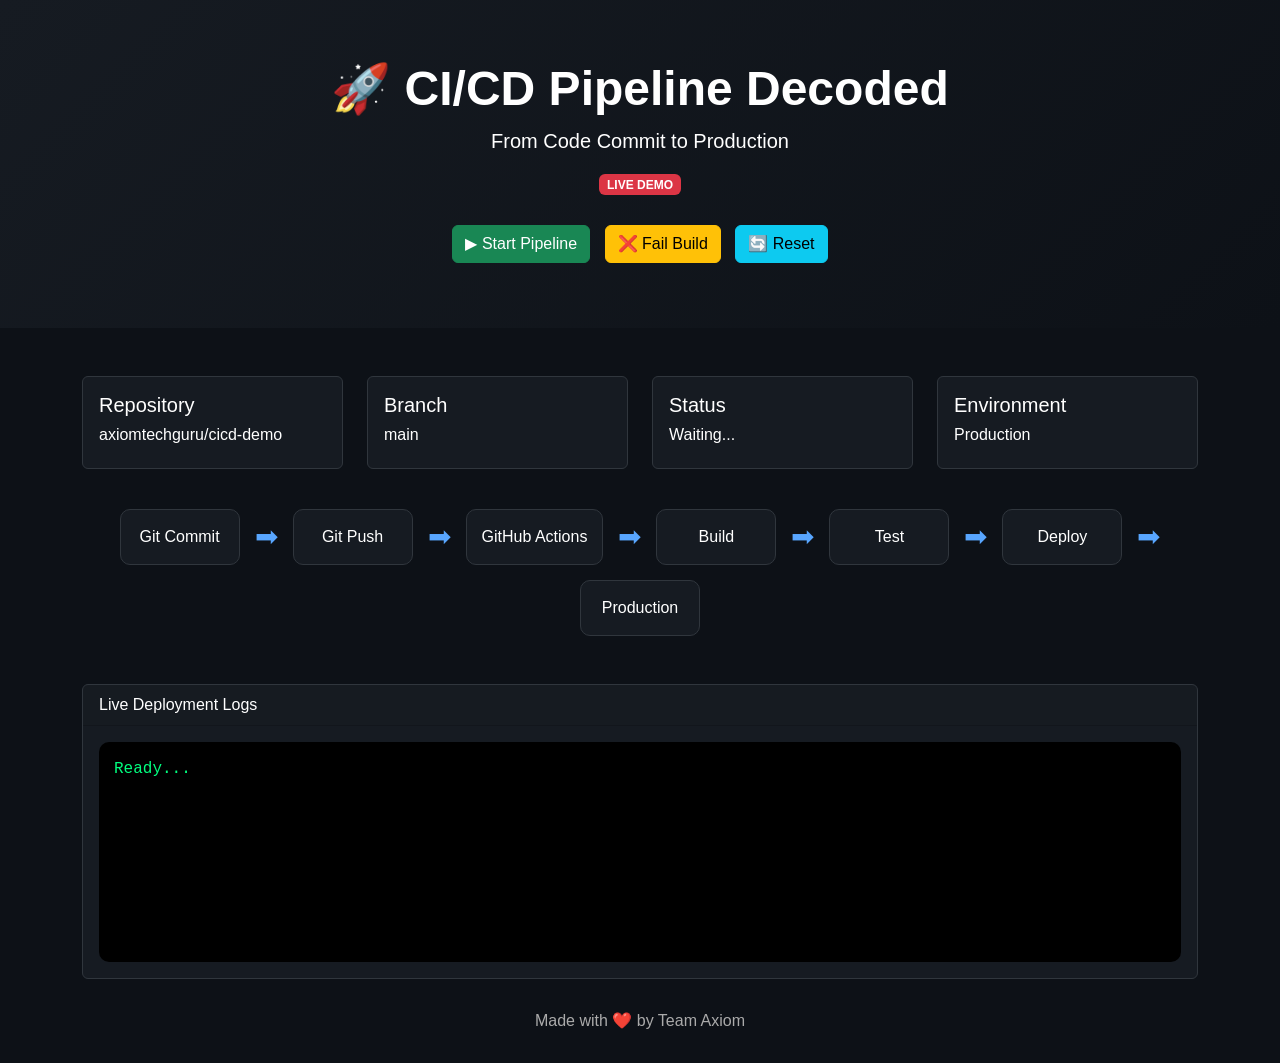
<file: cicddemo.html>
<!DOCTYPE html>
<html lang="en">

<head>
    <meta charset="UTF-8">
    <meta name="viewport" content="width=device-width, initial-scale=1.0">
    <title>CI/CD Pipeline Demo | Team Axiom</title>

    <link href="https://cdn.jsdelivr.net/npm/bootstrap@5.3.3/dist/css/bootstrap.min.css" rel="stylesheet">

    <style>
        body {
            background: #0d1117;
            color: #fff;
            font-family: Segoe UI, Tahoma, sans-serif;
        }

        .hero {
            background: linear-gradient(135deg, #161b22, #0d1117);
            padding: 60px 20px;
            text-align: center;
        }

        .card-dark {
            background: #161b22;
            border: 1px solid #30363d;
            color: white;
        }

        .pipeline {
            display: flex;
            justify-content: center;
            align-items: center;
            flex-wrap: wrap;
            gap: 15px;
            margin-top: 40px;
        }

        .step {
            background: #161b22;
            border: 1px solid #30363d;
            padding: 15px;
            border-radius: 10px;
            min-width: 120px;
            text-align: center;
            transition: .4s;
        }

        .step.active {
            background: #238636;
            transform: scale(1.08);
            box-shadow: 0 0 20px #238636;
        }

        .arrow {
            font-size: 28px;
            color: #58a6ff;
        }

        .logs {
            background: #000;
            color: #00ff7f;
            padding: 15px;
            border-radius: 10px;
            height: 220px;
            overflow: auto;
            font-family: monospace;
        }

        .footer {
            text-align: center;
            color: #aaa;
            padding: 30px;
        }

        .btn-demo {
            margin: 5px;
        }

        .badge-live {
            animation: blink 1s infinite;
        }

        @keyframes blink {
            50% {
                opacity: .3;
            }
        }
    </style>

</head>

<body>

    <div class="hero">

        <h1 class="display-5 fw-bold">
            🚀 CI/CD Pipeline Decoded
        </h1>

        <p class="lead">
            From Code Commit to Production
        </p>

        <span class="badge bg-danger badge-live">
            LIVE DEMO
        </span>

        <br><br>

        <button class="btn btn-success btn-demo" onclick="startPipeline()">
            ▶ Start Pipeline
        </button>

        <button class="btn btn-warning btn-demo" onclick="simulateFail()">
            ❌ Fail Build
        </button>

        <button class="btn btn-info btn-demo" onclick="location.reload()">
            🔄 Reset
        </button>

    </div>

    <div class="container mt-5">

        <div class="row g-4">

            <div class="col-md-3">
                <div class="card card-dark p-3">
                    <h5>Repository</h5>
                    <h6>axiomtechguru/cicd-demo</h6>
                </div>
            </div>

            <div class="col-md-3">
                <div class="card card-dark p-3">
                    <h5>Branch</h5>
                    <h6>main</h6>
                </div>
            </div>

            <div class="col-md-3">
                <div class="card card-dark p-3">
                    <h5>Status</h5>
                    <h6 id="status">Waiting...</h6>
                </div>
            </div>

            <div class="col-md-3">
                <div class="card card-dark p-3">
                    <h5>Environment</h5>
                    <h6>Production</h6>
                </div>
            </div>

        </div>

        <div class="pipeline">

            <div class="step">Git Commit</div>
            <div class="arrow">➡</div>

            <div class="step">Git Push</div>
            <div class="arrow">➡</div>

            <div class="step">GitHub Actions</div>
            <div class="arrow">➡</div>

            <div class="step">Build</div>
            <div class="arrow">➡</div>

            <div class="step">Test</div>
            <div class="arrow">➡</div>

            <div class="step">Deploy</div>
            <div class="arrow">➡</div>

            <div class="step">Production</div>

        </div>

        <div class="mt-5">

            <div class="card card-dark">

                <div class="card-header">
                    Live Deployment Logs
                </div>

                <div class="card-body">

                    <div class="logs" id="logs">

                        Ready...

                    </div>

                </div>

            </div>

        </div>

    </div>

    <div class="footer">

        Made with ❤️ by Team Axiom

    </div>

    <script>

        const steps = document.querySelectorAll(".step");

        const logs = document.getElementById("logs");

        const status = document.getElementById("status");

        function log(msg) {

            logs.innerHTML += msg + "<br>";

            logs.scrollTop = logs.scrollHeight;

        }

        function clearAll() {

            steps.forEach(s => s.classList.remove("active"));

            logs.innerHTML = "";

        }

        function startPipeline() {

            clearAll();

            status.innerHTML = "Running...";

            const messages = [
                "Git Commit received...",
                "Pushing to GitHub...",
                "GitHub Actions Triggered...",
                "Installing Dependencies...",
                "Running Tests...",
                "Deploying to VPS...",
                "Restarting PM2...",
                "Deployment Successful 🚀"
            ];

            steps.forEach((step, index) => {

                setTimeout(() => {

                    step.classList.add("active");

                    log(messages[index]);

                    if (index == steps.length - 1) {

                        status.innerHTML = "<span class='text-success'>SUCCESS</span>";

                    }

                }, index * 1200);

            });

        }

        function simulateFail() {

            clearAll();

            status.innerHTML = "<span class='text-danger'>FAILED</span>";

            steps[0].classList.add("active");

            steps[1].classList.add("active");

            steps[2].classList.add("active");

            steps[3].classList.add("active");

            log("Git Commit received...");

            log("GitHub Actions Triggered...");

            log("Installing Packages...");

            log("<span style='color:red'>Build Failed ❌</span>");

            log("<span style='color:red'>Missing Environment Variable</span>");

        }

    </script>

</body>

</html>
</file>
